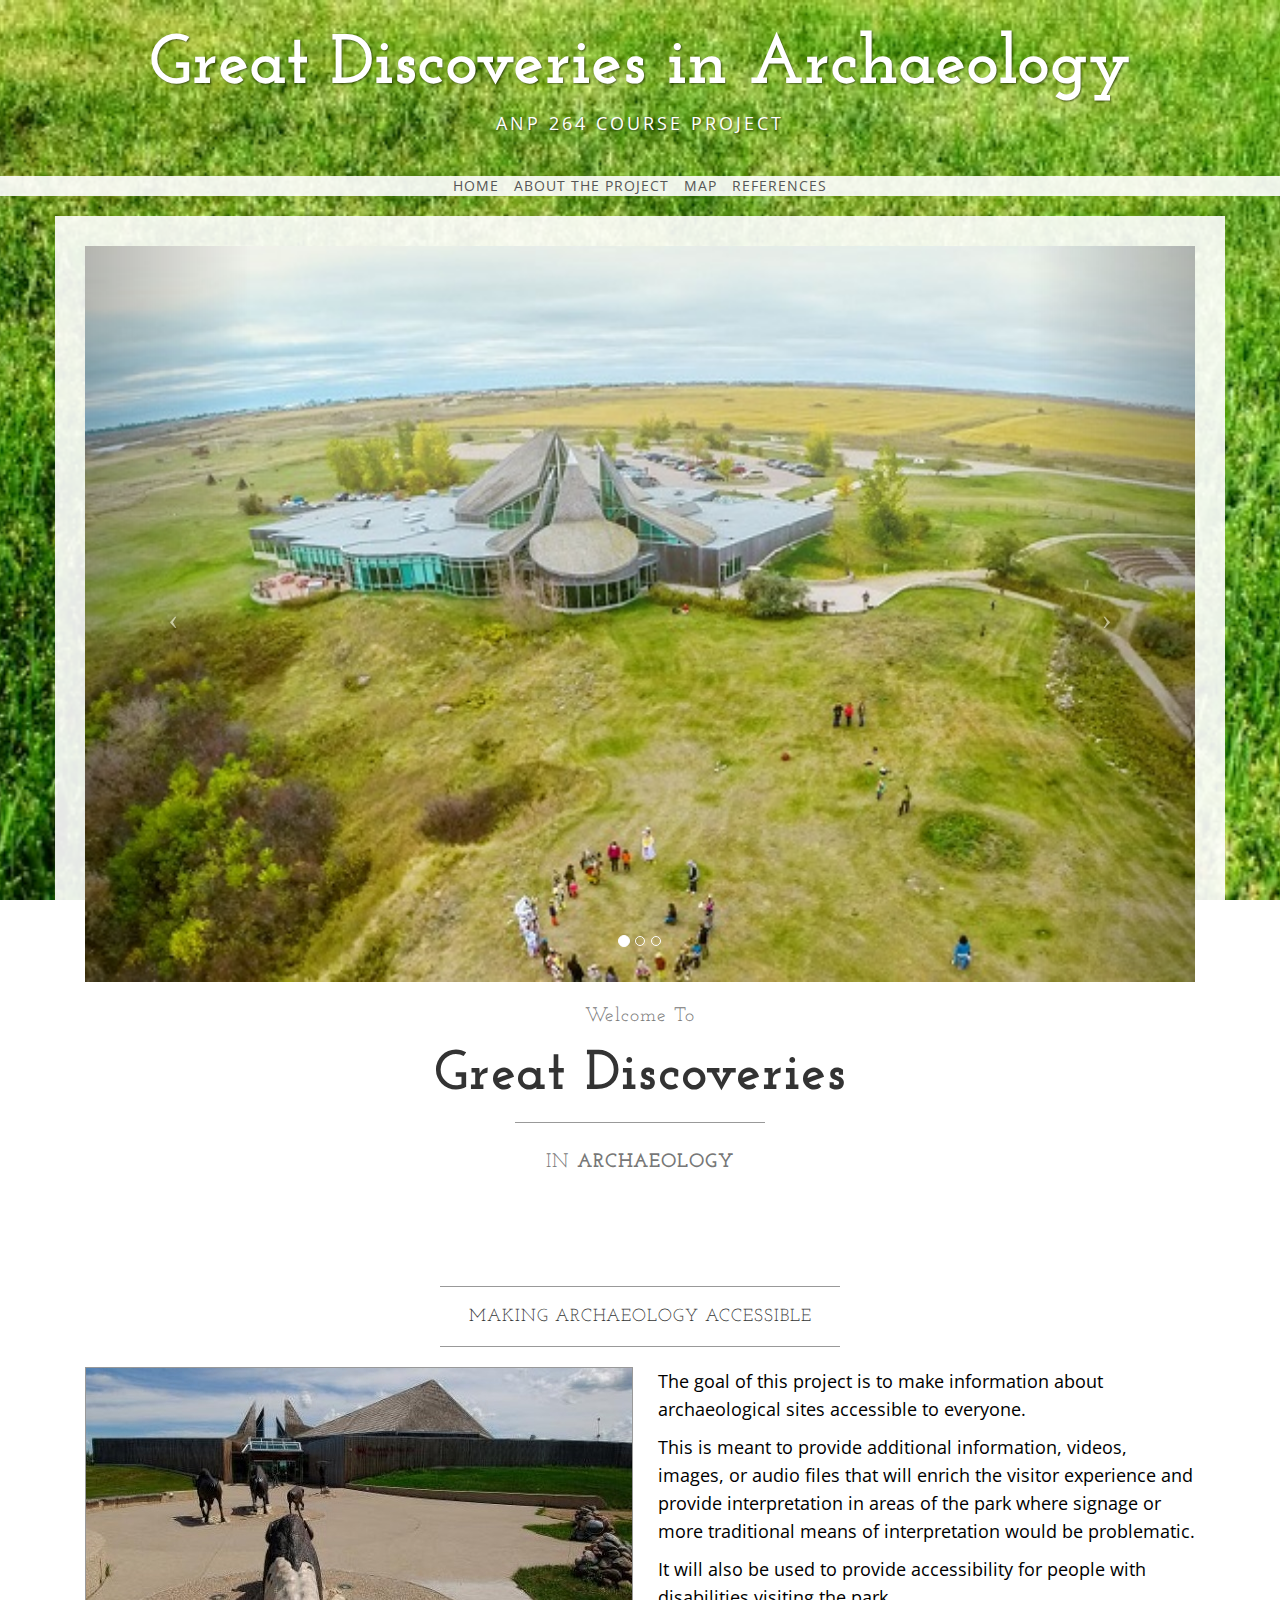
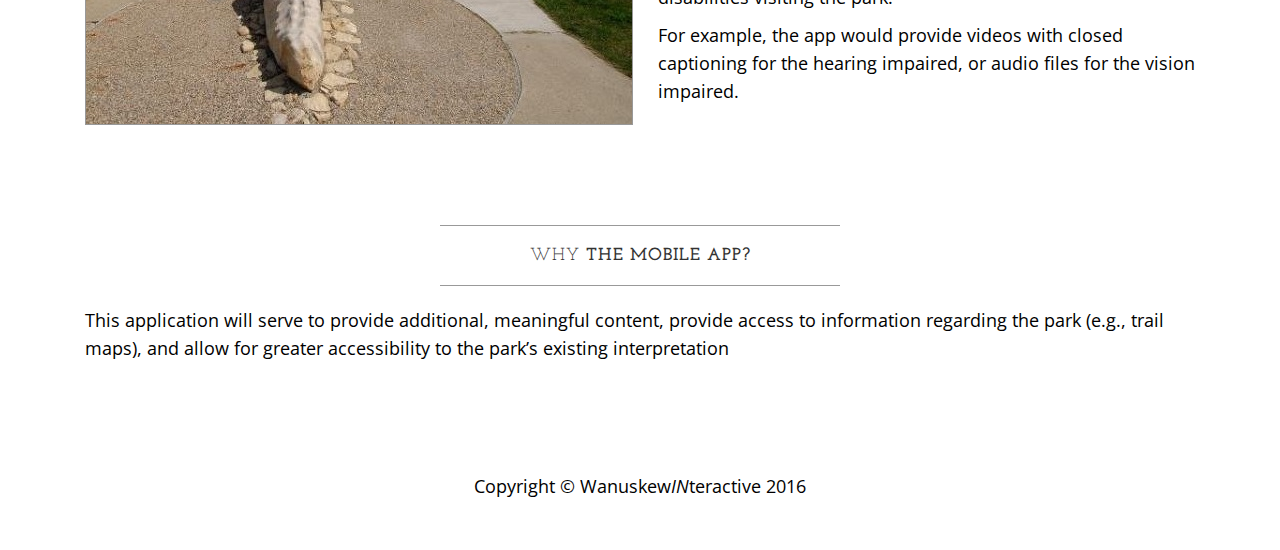
<file: index.html>
<!DOCTYPE html>
<html lang="en">

<head>

    <meta charset="utf-8">
    <meta http-equiv="X-UA-Compatible" content="IE=edge">
    <meta name="viewport" content="width=device-width, initial-scale=1">
    <meta name="description" content="">
    <meta name="author" content="">

    <title>Great Discoveries in Archaeology</title>

    <!-- Bootstrap Core CSS -->
    <link href="css/bootstrap.min.css" rel="stylesheet">

    <!-- Custom CSS -->
    <link href="css/business-casual.css" rel="stylesheet">

    <!-- Fonts -->
    <link href="https://fonts.googleapis.com/css?family=Open+Sans:300italic,400italic,600italic,700italic,800italic,400,300,600,700,800" rel="stylesheet" type="text/css">
    <link href="https://fonts.googleapis.com/css?family=Josefin+Slab:100,300,400,600,700,100italic,300italic,400italic,600italic,700italic" rel="stylesheet" type="text/css">

    <!-- HTML5 Shim and Respond.js IE8 support of HTML5 elements and media queries -->
    <!-- WARNING: Respond.js doesn't work if you view the page via file:// -->
    <!--[if lt IE 9]>
        <script src="https://wanuskewin.com/isl/themes/wanuskewin/img/wanuskewin-aerial.jpg"></script>
        <script src="https://oss.maxcdn.com/libs/respond.js/1.4.2/respond.min.js"></script>
    <![endif]-->

</head>

<body>

    <div class="brand">Great Discoveries in Archaeology</div>
    <div class="address-bar">ANP 264 Course Project</div>

    <!-- Navigation -->
    <nav class="navbar navbar-default" role="navigation">
        <div class="container">
            <!-- Brand and toggle get grouped for better mobile display -->
            <div class="navbar-header">
                <button type="button" class="navbar-toggle" data-toggle="collapse" data-target="#bs-example-navbar-collapse-1">
                    <span class="sr-only">Toggle navigation</span>
                    <span class="icon-bar"></span>
                    <span class="icon-bar"></span>
                    <span class="icon-bar"></span>
                </button>
                <!-- navbar-brand is hidden on larger screens, but visible when the menu is collapsed -->
                <a class="navbar-brand" href="index.html">Great Discoveries</a>
            </div>
            <!-- Collect the nav links, forms, and other content for toggling -->
            <div class="collapse navbar-collapse" id="bs-example-navbar-collapse-1">
                <ul class="menubar">
                    <li>
                        <a href="index.html">Home</a>
                    </li>
                    <li>
                        <a href="about.html">About the Project</a>
                    </li>
                    <li>
                        <a href="outcomes.html">Map</a>
                    </li>
                    <li>
                        <a href="functiontech.html">References</a>
                    </li>
                </ul>
     
            </div>
            <!-- /.navbar-collapse -->
        </div>
        <!-- /.container -->
    </nav>

    <div class="container">

        <div class="row">
            <div class="box">
                <div class="col-lg-12 text-center">
                    <div id="carousel-example-generic" class="carousel slide">
                        <!-- Indicators -->
                        <ol class="carousel-indicators hidden-xs">
                            <li data-target="#carousel-example-generic" data-slide-to="0" class="active"></li>
                            <li data-target="#carousel-example-generic" data-slide-to="1"></li>
                            <li data-target="#carousel-example-generic" data-slide-to="2"></li>
                        </ol>

                        <!-- Wrapper for slides -->
                        <div class="carousel-inner">
                            <div class="item active">
                                <img class="img-responsive img-full" src="img/1.jpg"alt="Birds-eye view of the park">
                            </div>
                           <div class="item">
                                <img class="img-responsive img-full" src="img/2.jpg" alt="Entrance to the park">
                            </div>
                            <div class="item">
                                <img class="img-responsive img-full" src="img/3.jpg" alt="winter at the park">
                            </div>
                        </div>

                        <!-- Controls -->
                        <a class="left carousel-control" href="#carousel-example-generic" data-slide="prev">
                            <span class="icon-prev"></span>
                        </a>
                        <a class="right carousel-control" href="#carousel-example-generic" data-slide="next">
                            <span class="icon-next"></span>
                        </a>
                    </div>
                    <h2 class="brand-before">
                        <small>Welcome to</small>
                    </h2>
                    <h1 class="brand-name">Great Discoveries</h1>
                    <hr class="tagline-divider">
                    <h2>
                        <small>in
                            <strong>Archaeology</strong>
                        </small>
                    </h2>
                </div>
            </div>
        </div>

        <div class="row">
            <div class="box">
                <div class="col-lg-12">
                    <hr>
                    <h2 class="intro-text text-center">Making Archaeology Accessible 
                    </h2>
                    <hr>
                    <img class="img-responsive img-border img-left" src="img/4.jpg" alt="entering the park">
                    <hr class="visible-xs">
                    <p>The goal of this project is to make information about archaeological sites accessible to everyone.</p>
                    <p>This is meant to provide additional information, videos, images, or audio files that will enrich the visitor experience and provide interpretation in areas of the park where signage or more traditional means of interpretation would be problematic. </p>
                    <p>It will also be used to provide accessibility for people with disabilities visiting the park.</p>
                    <p>For example, the app would provide videos with closed captioning for the hearing impaired, or audio files for the vision impaired.</p>
                  
                    
                </div>
            </div>
        </div>

        <div class="row">
            <div class="box">
                <div class="col-lg-12">
                    <hr>
                    <h2 class="intro-text text-center"> Why 
                        <strong>the mobile app?</strong>
                    </h2>
                    <hr>
             
                    <p>This application will serve to provide additional, meaningful content, provide access to information regarding the park (e.g., trail maps), and allow for greater accessibility to the park’s existing interpretation</p>
                </div>
            </div>
        </div>

    </div>
    <!-- /.container -->

    <footer>
        <div class="container">
            <div class="row">
                <div class="col-lg-12 text-center">
                    <p>Copyright &copy; Wanuskew<em>IN</em>teractive 2016</p>
                </div>
            </div>
        </div>
    </footer>

    <!-- jQuery -->
    <script src="js/jquery.js"></script>

    <!-- Bootstrap Core JavaScript -->
    <script src="js/bootstrap.min.js"></script>

    <!-- Script to Activate the Carousel -->
    <script>
    $('.carousel').carousel({
        interval: 5000 //changes the speed
    })
    </script>

</body>

</html>
</file>
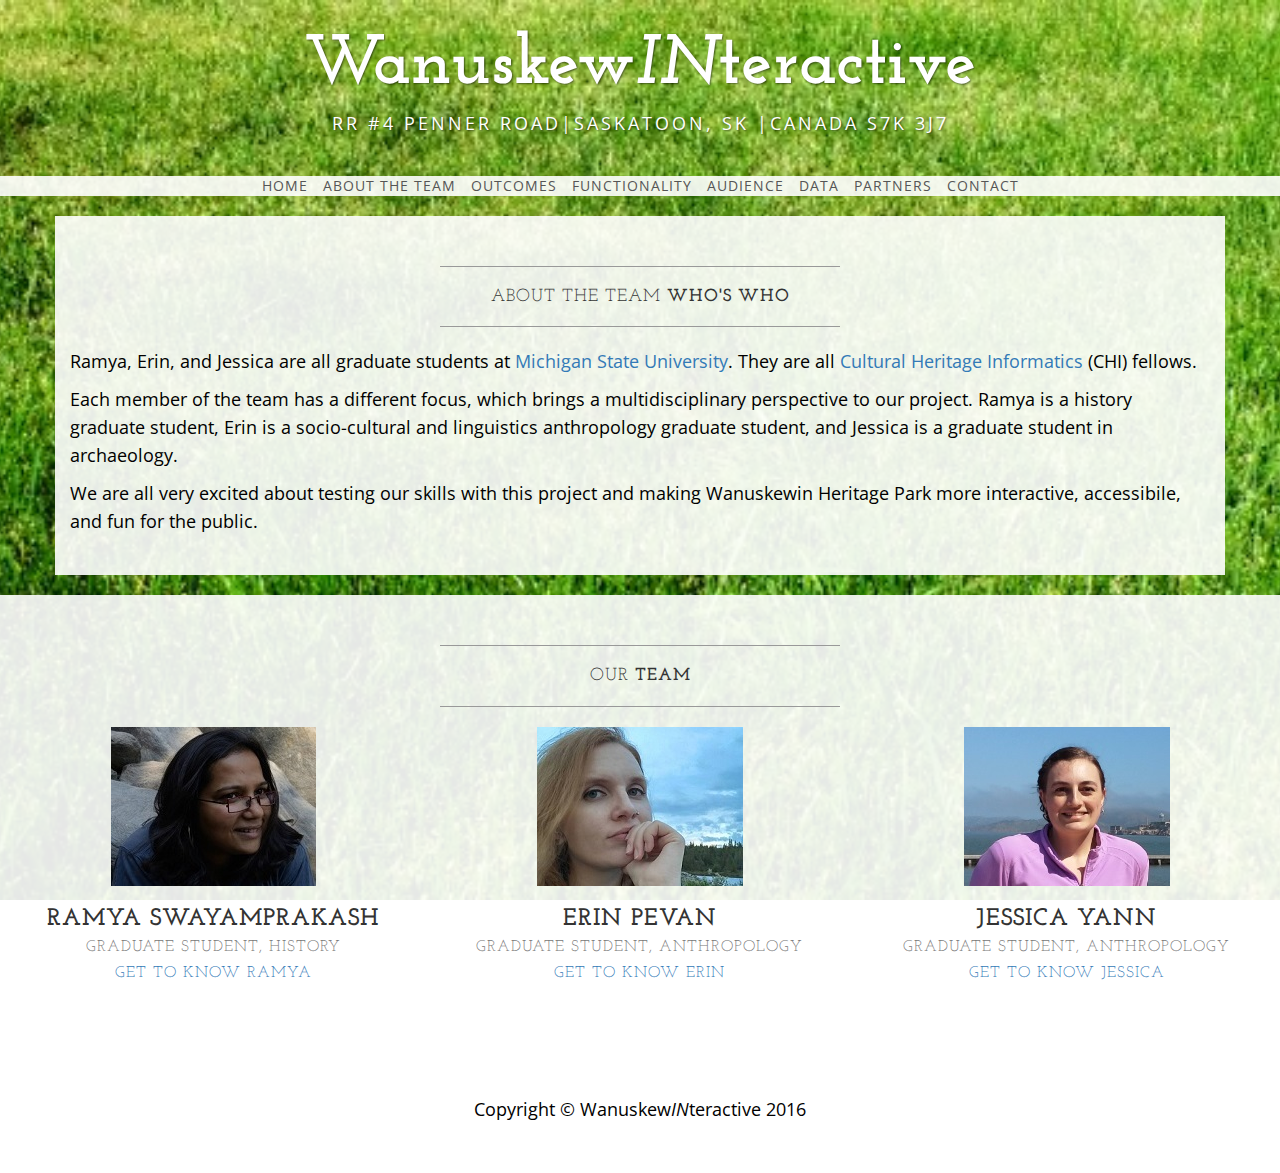
<file: about.html>
<!DOCTYPE html>
<html lang="en">

<head>

    <meta charset="utf-8">
    <meta http-equiv="X-UA-Compatible" content="IE=edge">
    <meta name="viewport" content="width=device-width, initial-scale=1">
    <meta name="description" content="">
    <meta name="author" content="">

    <title>About the Team</title>

    <!-- Bootstrap Core CSS -->
    <link href="css/bootstrap.min.css" rel="stylesheet">

    <!-- Custom CSS -->
    <link href="css/business-casual.css" rel="stylesheet">

    <!-- Fonts -->
    <link href="https://fonts.googleapis.com/css?family=Open+Sans:300italic,400italic,600italic,700italic,800italic,400,300,600,700,800" rel="stylesheet" type="text/css">
    <link href="https://fonts.googleapis.com/css?family=Josefin+Slab:100,300,400,600,700,100italic,300italic,400italic,600italic,700italic" rel="stylesheet" type="text/css">

    <!-- HTML5 Shim and Respond.js IE8 support of HTML5 elements and media queries -->
    <!-- WARNING: Respond.js doesn't work if you view the page via file:// -->
    <!--[if lt IE 9]>
        <script src="https://oss.maxcdn.com/libs/html5shiv/3.7.0/html5shiv.js"></script>
        <script src="https://oss.maxcdn.com/libs/respond.js/1.4.2/respond.min.js"></script>
    <![endif]-->

</head>

<body>

   <div class="brand">Wanuskew<em>IN</em>teractive</div>
    <div class="address-bar">RR #4 Penner Road|Saskatoon, SK |Canada S7K 3J7</div>

    <!-- Navigation -->
    <nav class="navbar navbar-default" role="navigation">
        <div class="container">
            <!-- Brand and toggle get grouped for better mobile display -->
            <div class="navbar-header">
                <button type="button" class="navbar-toggle" data-toggle="collapse" data-target="#bs-example-navbar-collapse-1">
                    <span class="sr-only">Toggle navigation</span>
                    <span class="icon-bar"></span>
                    <span class="icon-bar"></span>
                    <span class="icon-bar"></span>
                </button>
                <!-- navbar-brand is hidden on larger screens, but visible when the menu is collapsed -->
                <a class="navbar-brand" href="index.html">WanuskewINteractive</a>
            </div>
            <!-- Collect the nav links, forms, and other content for toggling -->
            <div class="collapse navbar-collapse" id="bs-example-navbar-collapse-1">
                <ul class="menubar">
                    <li>
                        <a href="index.html">Home</a>
                    </li>
                    <li>
                        <a href="about.html">About the Team</a>
                    </li>
                    <li>
                        <a href="outcomes.html">Outcomes</a>
                    </li>
                    <li>
                        <a href="functiontech.html">Functionality</a>
                    </li>
                     <li>
                        <a href="audience.html">Audience</a>
                    </li>
                     <li>
                        <a href="content.html">Data</a>
                    </li>
                     <li>
                        <a href="partners.html">Partners</a>
                    </li>
                    <li>
                        <a href="contact.html"> Contact </a>
                </ul>
            </div>
            <!-- /.navbar-collapse -->
        </div>
        <!-- /.container -->
    </nav>

    <div class="container">

        <div class="row">
            <div class="box">
                <div class="col-lg-12">
                    <hr>
                    <h2 class="intro-text text-center">About the Team
                        <strong>Who's Who</strong>
                    </h2>
                    <hr>
                </div>
              <!--  <div class="col-md-6">
                    <img class="img-responsive" src="img/jess.jpg" alt="Image of team member">
                </div>
                <div class="col-md-6"> -->
                    <p>Ramya, Erin, and Jessica are all graduate students at <a href="https://msu.edu/">Michigan State University</a>. They are all <a href="http://chi.anthropology.msu.edu/">Cultural Heritage Informatics</a> (CHI) fellows.</p>
                    <p>Each member of the team has a different focus, which brings a multidisciplinary perspective to our project. Ramya is a history graduate student, Erin is a socio-cultural and linguistics anthropology graduate student, and Jessica is a graduate student in archaeology.</p>
                    <p>We are all very excited about testing our skills with this project and making Wanuskewin Heritage Park more interactive, accessibile, and fun for the public.</p>
                </div>
                <div class="clearfix"></div>
            </div>
        </div>

        <div class="row">
            <div class="box">
                <div class="col-lg-12">
                    <hr>
                    <h2 class="intro-text text-center">Our
                        <strong>Team</strong>
                    </h2>
                    <hr>
                </div>
                <div class="col-sm-4 text-center" style="text-align: center">
                   <img class="img-responsive" src="img/Ramya.jpg" alt="Image of Ramya" style="margin: auto" />
                    <h3>Ramya Swayamprakash
                        <br />
                        <small>Graduate Student, History</small><br />
                        <small><a href="http://history.msu.edu/people/graduate-students/ramya-swayamprakash/">Get to know Ramya</a></small>
                    </h3>
                </div>
                <div class="col-sm-4 text-center" style="text-align: center">
                   <img class="img-responsive" src="img/Erin.jpg" alt="Image of Erin" style="margin: auto" />
                    <h3>Erin Pevan
                        <br />
                        <small>Graduate Student, Anthropology</small><br />
                        <small><a href="http://anthropology.msu.edu/author/pevaneri/">Get to know Erin</a></small>
                    </h3>
                </div>
                <div class="col-sm-4 text-center" style="text-align: center">
                    <img class="img-responsive" src="img/jess.jpg" alt="Image of Jessica" style="margin: auto" />
                    <h3>Jessica Yann
                        <br />
                        <small>Graduate Student, Anthropology</small><br />
                        <small><a href="http://anthropology.msu.edu/author/yannjess/">Get to know Jessica</a></small>
                    </h3>
                </div>
                <div class="clearfix"></div>
            </div>
        </div>

    <!-- /.container -->

    <footer>
        <div class="container">
            <div class="row">
                <div class="col-lg-12 text-center">
                    <p>Copyright &copy; Wanuskew<em>IN</em>teractive 2016</p>
                </div>
            </div>
        </div>
    </footer>

    <!-- jQuery -->
    <script src="js/jquery.js"></script>

    <!-- Bootstrap Core JavaScript -->
    <script src="js/bootstrap.min.js"></script>

</body>

</html>
</file>
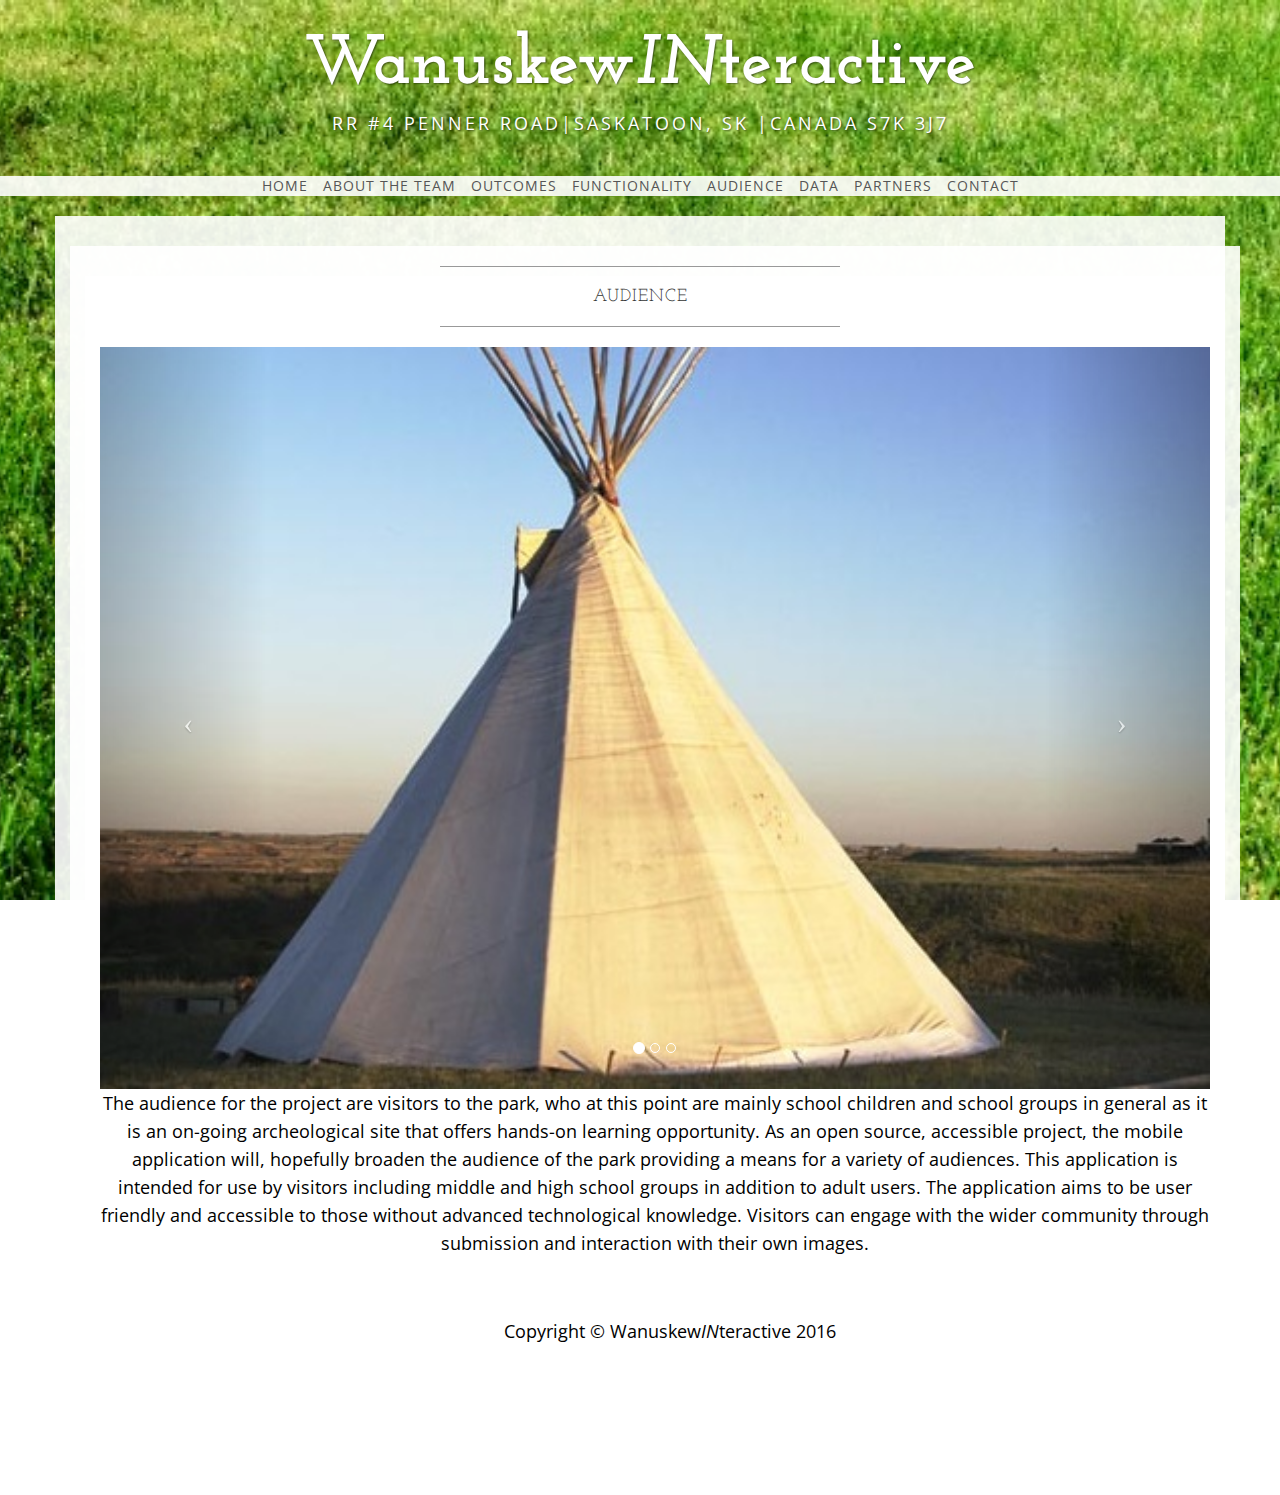
<file: audience.html>
<!DOCTYPE html>
<html lang="en">

<head>

    <meta charset="utf-8">
    <meta http-equiv="X-UA-Compatible" content="IE=edge">
    <meta name="viewport" content="width=device-width, initial-scale=1">
    <meta name="description" content="">
    <meta name="author" content="">

    <title>Audience - WanuskewInteractive</title>

    <!-- Bootstrap Core CSS -->
    <link href="css/bootstrap.min.css" rel="stylesheet">

    <!-- Custom CSS -->
    <link href="css/business-casual.css" rel="stylesheet">

    <!-- Fonts -->
    <link href="https://fonts.googleapis.com/css?family=Open+Sans:300italic,400italic,600italic,700italic,800italic,400,300,600,700,800" rel="stylesheet" type="text/css">
    <link href="https://fonts.googleapis.com/css?family=Josefin+Slab:100,300,400,600,700,100italic,300italic,400italic,600italic,700italic" rel="stylesheet" type="text/css">

    <!-- HTML5 Shim and Respond.js IE8 support of HTML5 elements and media queries -->
    <!-- WARNING: Respond.js doesn't work if you view the page via file:// -->
    <!--[if lt IE 9]>
        <script src="https://oss.maxcdn.com/libs/html5shiv/3.7.0/html5shiv.js"></script>
        <script src="https://oss.maxcdn.com/libs/respond.js/1.4.2/respond.min.js"></script>
    <![endif]-->

</head>

<body>

  <div class="brand">Wanuskew<em>IN</em>teractive</div>
    <div class="address-bar">RR #4 Penner Road|Saskatoon, SK |Canada S7K 3J7</div>

    <!-- Navigation -->
    <nav class="navbar navbar-default" role="navigation">
        <div class="container">
            <!-- Brand and toggle get grouped for better mobile display -->
            <div class="navbar-header">
                <button type="button" class="navbar-toggle" data-toggle="collapse" data-target="#bs-example-navbar-collapse-1">
                    <span class="sr-only">Toggle navigation</span>
                    <span class="icon-bar"></span>
                    <span class="icon-bar"></span>
                    <span class="icon-bar"></span>
                </button>
                <!-- navbar-brand is hidden on larger screens, but visible when the menu is collapsed -->
                <a class="navbar-brand" href="index.html">WanuskewINteractive</a>
            </div>
            <!-- Collect the nav links, forms, and other content for toggling -->
            <div class="collapse navbar-collapse" id="bs-example-navbar-collapse-1">
                <ul class="menubar">
              <li>
                        <a href="index.html">Home</a>
                    </li>
                    <li>
                        <a href="about.html">About the Team</a>
                    </li>
                    <li>
                        <a href="outcomes.html">Outcomes</a>
                    </li>
                    <li>
                        <a href="functiontech.html">Functionality</a>
                    </li>
                     <li>
                        <a href="audience.html">Audience</a>
                    </li>
                     <li>
                        <a href="content.html">Data</a>
                    </li>
                     <li>
                        <a href="partners.html">Partners</a>
                    </li>
                    <li>
                        <a href="contact.html"> Contact </a>
                </li>
                </ul>
            </div>
            <!-- /.navbar-collapse -->
        </div>
        <!-- /.container -->
    </nav>

    <div class="container">
<!--FIRST BLOG / PARTNERS-->
        <div class="row">
            <div class="box">
                <div class="col-lg-12">
                    <hr>
                        <h2 class="intro-text text-center">Audience
                        </h2>
                    <hr>
                </div>
                
    <div class="container">

        <div class="row">
            <div class="box">
                <div class="col-lg-12 text-center">
                    <div id="carousel-example-generic" class="carousel slide">
                        <!-- Indicators -->
                        <ol class="carousel-indicators hidden-xs">
                            <li data-target="#carousel-example-generic" data-slide-to="0" class="active"></li>
                            <li data-target="#carousel-example-generic" data-slide-to="1"></li>
                            <li data-target="#carousel-example-generic" data-slide-to="2"></li>
                        </ol>

                        <!-- Wrapper for slides -->
                        <div class="carousel-inner">
                            <div class="item active">
                                <img class="img-responsive img-full" src="img/5.jpg"alt="Park"> </div>
                           <div class="item">
                                <img class="img-responsive img-full" src="img/7.jpg"alt="children at the park">
                            </div>
                            <div class="item">
                                <img class="img-responsive img-full" src="img/8.jpg"alt="children at the park">
                            </div>
                     
                        </div>

                        <!-- Controls -->
                        <a class="left carousel-control" href="#carousel-example-generic" data-slide="prev">
                            <span class="icon-prev"></span>
                        </a>
                        <a class="right carousel-control" href="#carousel-example-generic" data-slide="next">
                            <span class="icon-next"></span>
                        </a>
                    </div>
                    
                       <p>The audience for the project are visitors to the park, who at this point are mainly school children and school groups in general as it is an on-going archeological site that offers hands-on learning opportunity. As an open source, accessible project, the mobile application will, hopefully broaden the audience of the park providing a means for a variety of audiences. This application is intended for use by visitors including middle and high school groups in addition to adult users. The application aims to be user friendly and accessible to those without advanced technological knowledge. Visitors can engage with the wider community through submission and interaction with their own images.</p>
     
<!--DO NOT NEED THIS CODE
                    <a href="#" class="btn btn-default btn-lg">Read More</a>
                    <hr>
                </div>
                <div class="col-lg-12 text-center">
                    <img class="img-responsive img-border img-full" src="img/slide-2.jpg" alt="">
                    <h2>Post Title
                        <br>
                        <small>October 13, 2013</small>
                    </h2>
                    <p>Lid est laborum dolo rumes fugats untras. Etharums ser quidem rerum facilis dolores nemis omnis fugats vitaes nemo minima rerums unsers sadips amets. Sed ut perspiciatis unde omnis iste natus error sit voluptatem accusantium doloremque laudantium, totam rem aperiam, eaque ipsa quae ab illo inventore veritatis et quasi architecto beatae vitae dicta sunt explicabo.</p>
                    <a href="#" class="btn btn-default btn-lg">Read More</a>
                    <hr>
                </div>
                <div class="col-lg-12 text-center">
                    <img class="img-responsive img-border img-full" src="img/slide-3.jpg" alt="">
                    <h2>Post Title
                        <br>
                        <small>October 13, 2013</small>
                    </h2>
                    <p>Lid est laborum dolo rumes fugats untras. Etharums ser quidem rerum facilis dolores nemis omnis fugats vitaes nemo minima rerums unsers sadips amets. Sed ut perspiciatis unde omnis iste natus error sit voluptatem accusantium doloremque laudantium, totam rem aperiam, eaque ipsa quae ab illo inventore veritatis et quasi architecto beatae vitae dicta sunt explicabo.</p>
                    <a href="#" class="btn btn-default btn-lg">Read More</a>
                    <hr>
                </div>
                <div class="col-lg-12 text-center">
                    <ul class="pager">
                        <li class="previous"><a href="#">&larr; Older</a>
                        </li>
                        <li class="next"><a href="#">Newer &rarr;</a>
                        </li>
                    </ul>
                </div>
            </div>
        </div>
END OF COMMENTING OUT CODE I DO NOT NEED
--> 
    </div>
    <!-- /.container -->

    <footer>
        <div class="container">
            <div class="row">
                <div class="col-lg-12 text-center">
                    <p>Copyright &copy; Wanuskew<em>IN</em>teractive 2016</p>
                </div>
            </div>
        </div>
    </footer>

    <!-- jQuery -->
    <script src="js/jquery.js"></script>

    <!-- Bootstrap Core JavaScript -->
    <script src="js/bootstrap.min.js"></script>

</body>

</html>
</file>
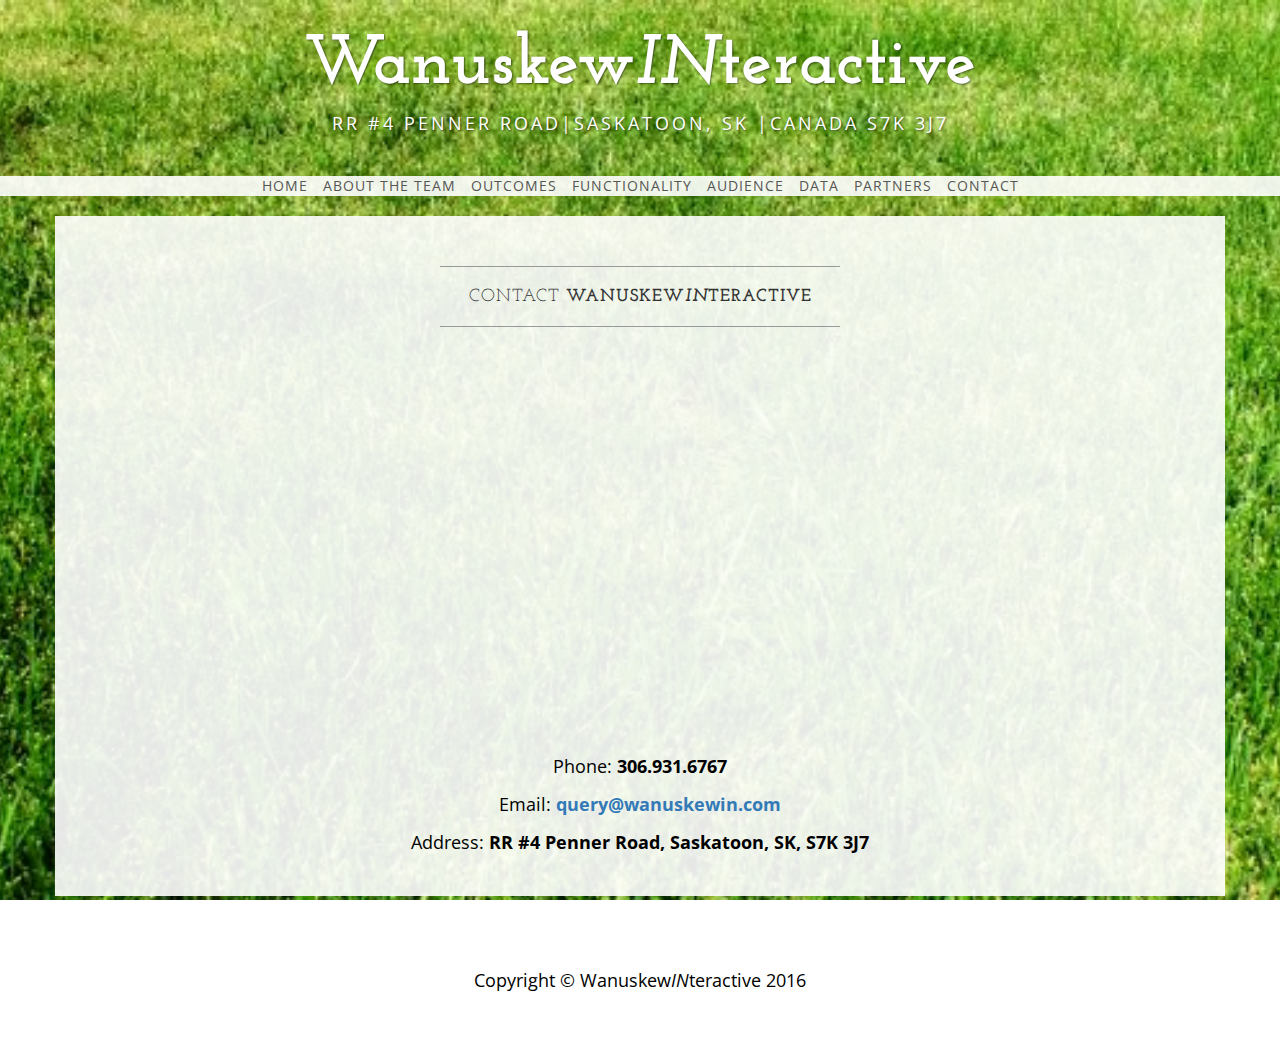
<file: contact.html>
<!DOCTYPE html>
<html lang="en">

<head>

    <meta charset="utf-8">
    <meta http-equiv="X-UA-Compatible" content="IE=edge">
    <meta name="viewport" content="width=device-width, initial-scale=1">
    <meta name="description" content="">
    <meta name="author" content="">

    <title>Contact -  WanuskewInteractive- General Inquiries</title>

    <!-- Bootstrap Core CSS -->
    <link href="css/bootstrap.min.css" rel="stylesheet">

    <!-- Custom CSS -->
    <link href="css/business-casual.css" rel="stylesheet">

    <!-- Fonts -->
    <link href="https://fonts.googleapis.com/css?family=Open+Sans:300italic,400italic,600italic,700italic,800italic,400,300,600,700,800" rel="stylesheet" type="text/css">
    <link href="https://fonts.googleapis.com/css?family=Josefin+Slab:100,300,400,600,700,100italic,300italic,400italic,600italic,700italic" rel="stylesheet" type="text/css">

    <!-- HTML5 Shim and Respond.js IE8 support of HTML5 elements and media queries -->
    <!-- WARNING: Respond.js doesn't work if you view the page via file:// -->
    <!--[if lt IE 9]>
        <script src="https://oss.maxcdn.com/libs/html5shiv/3.7.0/html5shiv.js"></script>
        <script src="https://oss.maxcdn.com/libs/respond.js/1.4.2/respond.min.js"></script>
    <![endif]-->

</head>

<body>

    <div class="brand">Wanuskew<em>IN</em>teractive</div>
    <div class="address-bar">RR #4 Penner Road|Saskatoon, SK |Canada S7K 3J7</div>

    <!-- Navigation -->
    <nav class="navbar navbar-default" role="navigation">
        <div class="container">
            <!-- Brand and toggle get grouped for better mobile display -->
            <div class="navbar-header">
                <button type="button" class="navbar-toggle" data-toggle="collapse" data-target="#bs-example-navbar-collapse-1">
                    <span class="sr-only">Toggle navigation</span>
                    <span class="icon-bar"></span>
                    <span class="icon-bar"></span>
                    <span class="icon-bar"></span>
                </button>
                <!-- navbar-brand is hidden on larger screens, but visible when the menu is collapsed -->
                <a class="navbar-brand" href="index.html">WanuskewINteractive</a>
            </div>
            <!-- Collect the nav links, forms, and other content for toggling -->
            <div class="collapse navbar-collapse" id="bs-example-navbar-collapse-1">
                <ul class="menubar">
               <li>
                        <a href="index.html">Home</a>
                    </li>
                    <li>
                        <a href="about.html">About the Team</a>
                    </li>
                    <li>
                        <a href="outcomes.html">Outcomes</a>
                    </li>
                    <li>
                        <a href="functiontech.html">Functionality</a>
                    </li>
                     <li>
                        <a href="audience.html">Audience</a>
                    </li>
                     <li>
                        <a href="content.html">Data</a>
                    </li>
                     <li>
                        <a href="partners.html">Partners</a>
                    </li>
                    <li>
                        <a href="contact.html"> Contact </a>
                </li>
                </ul>
            </div>
            <!-- /.navbar-collapse -->
        </div>
        <!-- /.container -->
    </nav>

    <div class="container">

        <div class="row">
            <div class="box">
                <div class="col-lg-12">
                    <hr>
                    <h2 class="intro-text text-center">Contact
                        <strong>Wanuskew<em>IN</em>teractive</strong>
                    </h2>
                    <hr>
                </div>
                <div style="text-align: center">
                    <!-- Embedded Google Map using an iframe - to select your location find it on Google maps and paste the link as the iframe src. If you want to use the Google Maps API instead then have at it! -->
                    <iframe src="https://www.google.com/maps/embed?pb=!1m18!1m12!1m3!1d2443.950326785805!2d-106.59687004878474!3d52.22612026561996!2m3!1f0!2f0!3f0!3m2!1i1024!2i768!4f13.1!3m3!1m2!1s0x53045f83c33737d1%3A0x3ac6b2164de2f445!2sWanuskewin+Heritage+Park!5e0!3m2!1sen!2sus!4v1475254201987" width="600" height="400" frameborder="0" style="border:0" allowfullscreen></iframe>
                <div style="text-align: center">
                    <p>Phone:
                        <strong> 306.931.6767</strong>
                    </p>
                    <p>Email:
                        <strong><a href="mailto:query@wanuskewin.com.com">query@wanuskewin.com</a></strong>
                    </p>
                    <p>Address:
                        <strong>RR #4 Penner Road, Saskatoon, SK, S7K 3J7</strong>
                    </p>
                </div>
                <div class="clearfix"></div>
            </div>
        </div>
<!--REMOVE CONTACT FORM FROM TEMPLATE
       <div class="row">
            <div class="box">
                <div class="col-lg-12">
                    <hr>
                    <h2 class="intro-text text-center">Contact
                        <strong>form</strong>
                    </h2>
                    <hr>
                    <p>Lorem ipsum dolor sit amet, consectetur adipisicing elit. Fugiat, vitae, distinctio, possimus repudiandae cupiditate ipsum excepturi dicta neque eaque voluptates tempora veniam esse earum sapiente optio deleniti consequuntur eos voluptatem.</p>
                    <form role="form">
                        <div class="row">
                            <div class="form-group col-lg-4">
                                <label>Name</label>
                                <input type="text" class="form-control">
                            </div>
                            <div class="form-group col-lg-4">
                                <label>Email Address</label>
                                <input type="email" class="form-control">
                            </div>
                            <div class="form-group col-lg-4">
                                <label>Phone Number</label>
                                <input type="tel" class="form-control">
                            </div>
                            <div class="clearfix"></div>
                            <div class="form-group col-lg-12">
                                <label>Message</label>
                                <textarea class="form-control" rows="6"></textarea>
                            </div>
                            <div class="form-group col-lg-12">
                                <input type="hidden" name="save" value="contact">
                                <button type="submit" class="btn btn-default">Submit</button>
                            </div>
                        </div>
                    </form>
                </div>
            </div>
        </div>

    </div>
    // END COMMENT FOR REMOVE CONTACT FORM <!-- /.container -->
    <footer>
        <div class="container">
            <div class="row">
                <div class="col-lg-12 text-center">
                    <p>Copyright &copy; Wanuskew<em>IN</em>teractive 2016</p>
                </div>
            </div>
        </div>
    </footer>

    <!-- jQuery -->
    <script src="js/jquery.js"></script>

    <!-- Bootstrap Core JavaScript -->
    <script src="js/bootstrap.min.js"></script>

</body>

</html>
</file>
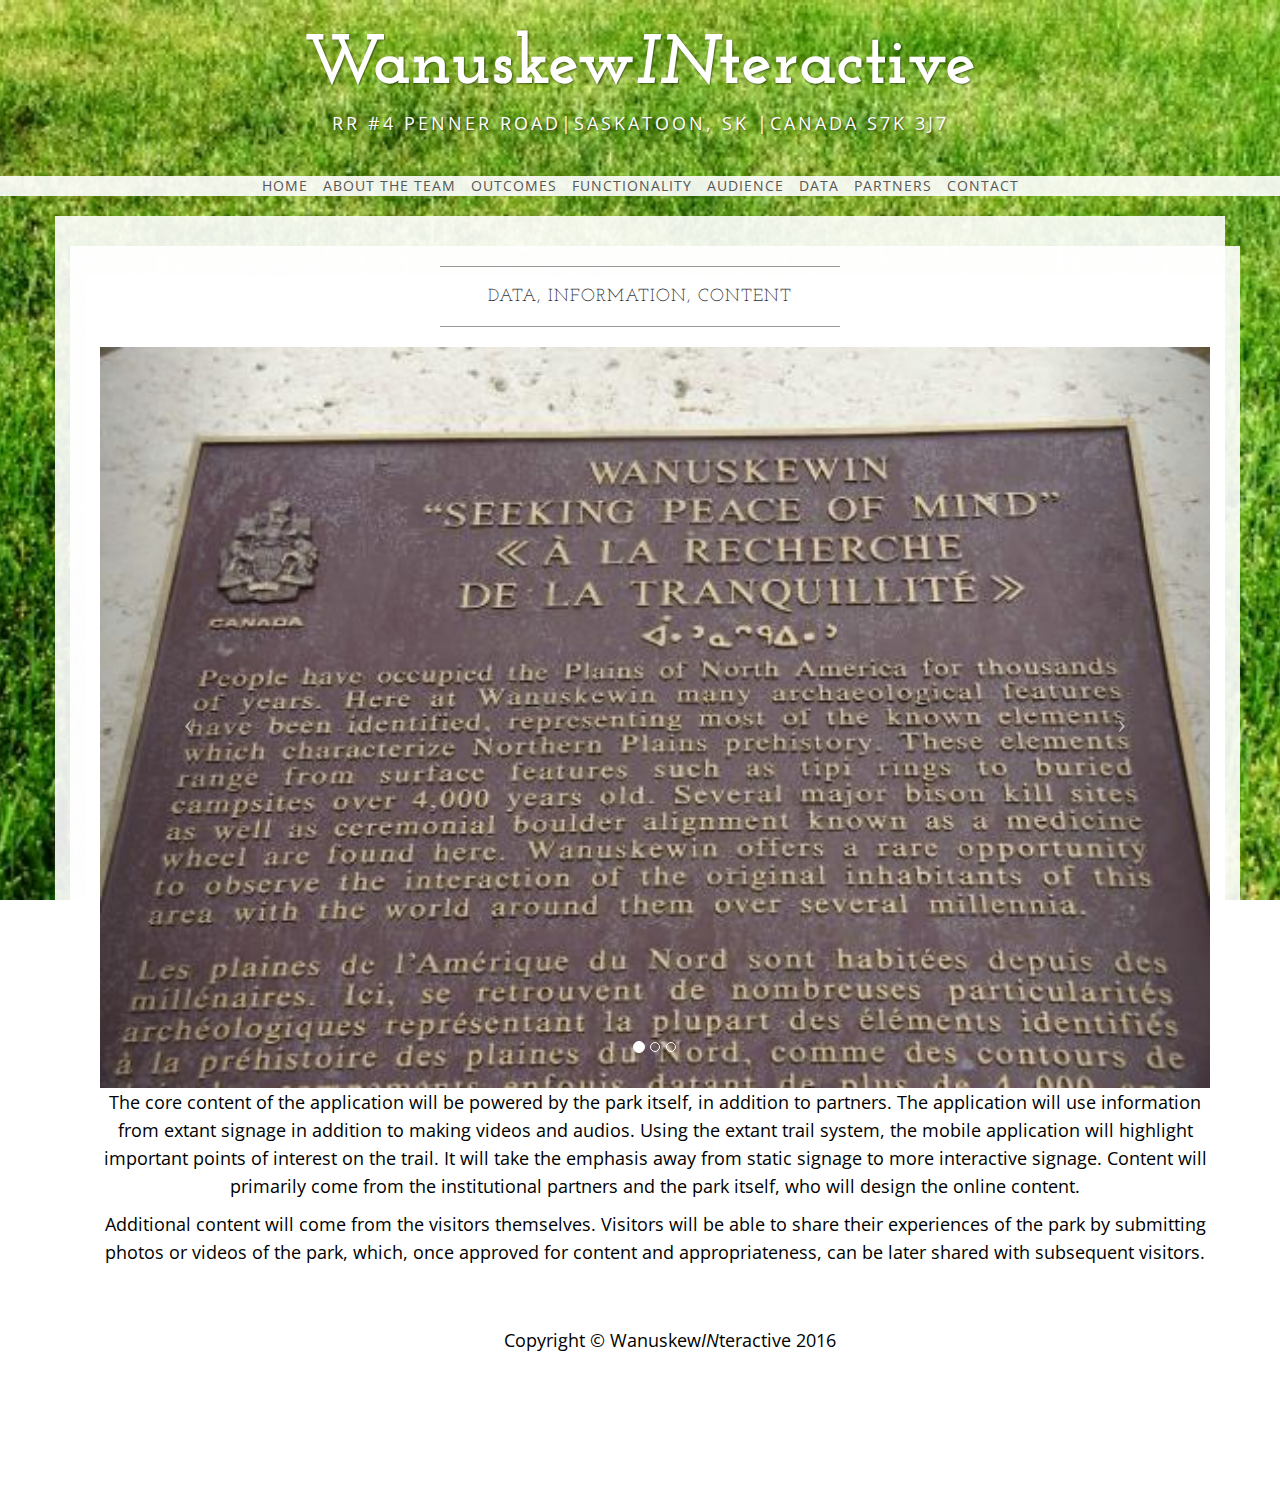
<file: content.html>
<!DOCTYPE html>
<html lang="en">

<head>

    <meta charset="utf-8">
    <meta http-equiv="X-UA-Compatible" content="IE=edge">
    <meta name="viewport" content="width=device-width, initial-scale=1">
    <meta name="description" content="">
    <meta name="author" content="">

    <title>Data, Information, and Content - WanuskewInteractive</title>

    <!-- Bootstrap Core CSS -->
    <link href="css/bootstrap.min.css" rel="stylesheet">

    <!-- Custom CSS -->
    <link href="css/business-casual.css" rel="stylesheet">

    <!-- Fonts -->
    <link href="https://fonts.googleapis.com/css?family=Open+Sans:300italic,400italic,600italic,700italic,800italic,400,300,600,700,800" rel="stylesheet" type="text/css">
    <link href="https://fonts.googleapis.com/css?family=Josefin+Slab:100,300,400,600,700,100italic,300italic,400italic,600italic,700italic" rel="stylesheet" type="text/css">

    <!-- HTML5 Shim and Respond.js IE8 support of HTML5 elements and media queries -->
    <!-- WARNING: Respond.js doesn't work if you view the page via file:// -->
    <!--[if lt IE 9]>
        <script src="https://oss.maxcdn.com/libs/html5shiv/3.7.0/html5shiv.js"></script>
        <script src="https://oss.maxcdn.com/libs/respond.js/1.4.2/respond.min.js"></script>
    <![endif]-->

</head>

<body>

<div class="brand">Wanuskew<em>IN</em>teractive</div>
    <div class="address-bar">RR #4 Penner Road|Saskatoon, SK |Canada S7K 3J7</div>

    <!-- Navigation -->
    <nav class="navbar navbar-default" role="navigation">
        <div class="container">
            <!-- Brand and toggle get grouped for better mobile display -->
            <div class="navbar-header">
                <button type="button" class="navbar-toggle" data-toggle="collapse" data-target="#bs-example-navbar-collapse-1">
                    <span class="sr-only">Toggle navigation</span>
                    <span class="icon-bar"></span>
                    <span class="icon-bar"></span>
                    <span class="icon-bar"></span>
                </button>
                <!-- navbar-brand is hidden on larger screens, but visible when the menu is collapsed -->
                <a class="navbar-brand" href="index.html">WanuskewINteractive</a>
            </div>
            <!-- Collect the nav links, forms, and other content for toggling -->
            <div class="collapse navbar-collapse" id="bs-example-navbar-collapse-1">
                <ul class="menubar">
                 <li>
                        <a href="index.html">Home</a>
                    </li>
                    <li>
                        <a href="about.html">About the Team</a>
                    </li>
                    <li>
                        <a href="outcomes.html">Outcomes</a>
                    </li>
                    <li>
                        <a href="functiontech.html">Functionality</a>
                    </li>
                     <li>
                        <a href="audience.html">Audience</a>
                    </li>
                     <li>
                        <a href="content.html">Data</a>
                    </li>
                     <li>
                        <a href="partners.html">Partners</a>
                    </li>
                    <li>
                        <a href="contact.html"> Contact </a>
                    </li>
                </ul>
            </div>
            <!-- /.navbar-collapse -->
        </div>
        <!-- /.container -->
    </nav>

    <div class="container">
<!--FIRST BLOG / DELIVERABLES AND OUTCOMES-->
        <div class="row">
            <div class="box">
                <div class="col-lg-12">
                    <hr>
                        <h2 class="intro-text text-center">Data, Information, Content 
                        </h2>
                    <hr>
                </div>
                
    <div class="container">

        <div class="row">
            <div class="box">
                <div class="col-lg-12 text-center">
                    <div id="carousel-example-generic" class="carousel slide">
                        <!-- Indicators -->
                        <ol class="carousel-indicators hidden-xs">
                            <li data-target="#carousel-example-generic" data-slide-to="0" class="active"></li>
                            <li data-target="#carousel-example-generic" data-slide-to="1"></li>
                            <li data-target="#carousel-example-generic" data-slide-to="2"></li>
                        </ol>

                        <!-- Wrapper for slides -->
                        <div class="carousel-inner">
                            <div class="item active">
                                <img class="img-responsive img-full" src="img/data1.jpg"alt="trails"> </div>
                           <div class="item">
                                <img class="img-responsive img-full" src="img/data2.jpg"alt="trails">
                            </div>
                            <div class="item">
                                <img class="img-responsive img-full" src="img/data3.jpg"alt="trails">
                            </div>
                        </div>

                        <!-- Controls -->
                        <a class="left carousel-control" href="#carousel-example-generic" data-slide="prev">
                            <span class="icon-prev"></span>
                        </a>
                        <a class="right carousel-control" href="#carousel-example-generic" data-slide="next">
                            <span class="icon-next"></span>
                        </a>
                    </div>
                  
                    <p>The core content of the application will be powered by the park itself, in addition to partners. The application will use information from extant signage in addition to making videos and audios. Using the extant trail system, the mobile application will highlight important points of interest on the trail. It will take the emphasis away from static signage to more interactive signage.  Content will primarily come from the institutional partners and the park itself, who will design the online content. </p>
<p>
Additional content will come from the visitors themselves.  Visitors will be able to share their experiences of the park by submitting photos or videos of the park, which, once approved for content and appropriateness, can be later shared with subsequent visitors.</p>
     
<!--DO NOT NEED THIS CODE
                    <a href="#" class="btn btn-default btn-lg">Read More</a>
                    <hr>
                </div>
                <div class="col-lg-12 text-center">
                    <img class="img-responsive img-border img-full" src="img/slide-2.jpg" alt="">
                    <h2>Post Title
                        <br>
                        <small>October 13, 2013</small>
                    </h2>
                    <p>Lid est laborum dolo rumes fugats untras. Etharums ser quidem rerum facilis dolores nemis omnis fugats vitaes nemo minima rerums unsers sadips amets. Sed ut perspiciatis unde omnis iste natus error sit voluptatem accusantium doloremque laudantium, totam rem aperiam, eaque ipsa quae ab illo inventore veritatis et quasi architecto beatae vitae dicta sunt explicabo.</p>
                    <a href="#" class="btn btn-default btn-lg">Read More</a>
                    <hr>
                </div>
                <div class="col-lg-12 text-center">
                    <img class="img-responsive img-border img-full" src="img/slide-3.jpg" alt="">
                    <h2>Post Title
                        <br>
                        <small>October 13, 2013</small>
                    </h2>
                    <p>Lid est laborum dolo rumes fugats untras. Etharums ser quidem rerum facilis dolores nemis omnis fugats vitaes nemo minima rerums unsers sadips amets. Sed ut perspiciatis unde omnis iste natus error sit voluptatem accusantium doloremque laudantium, totam rem aperiam, eaque ipsa quae ab illo inventore veritatis et quasi architecto beatae vitae dicta sunt explicabo.</p>
                    <a href="#" class="btn btn-default btn-lg">Read More</a>
                    <hr>
                </div>
                <div class="col-lg-12 text-center">
                    <ul class="pager">
                        <li class="previous"><a href="#">&larr; Older</a>
                        </li>
                        <li class="next"><a href="#">Newer &rarr;</a>
                        </li>
                    </ul>
                </div>
            </div>
        </div>
END OF COMMENTING OUT CODE I DO NOT NEED
--> 
    </div>
    <!-- /.container -->

    <footer>
        <div class="container">
            <div class="row">
                <div class="col-lg-12 text-center">
                    <p>Copyright &copy; Wanuskew<em>IN</em>teractive 2016</p>
                </div>
            </div>
        </div>
    </footer>

    <!-- jQuery -->
    <script src="js/jquery.js"></script>

    <!-- Bootstrap Core JavaScript -->
    <script src="js/bootstrap.min.js"></script>

</body>

</html>
</file>
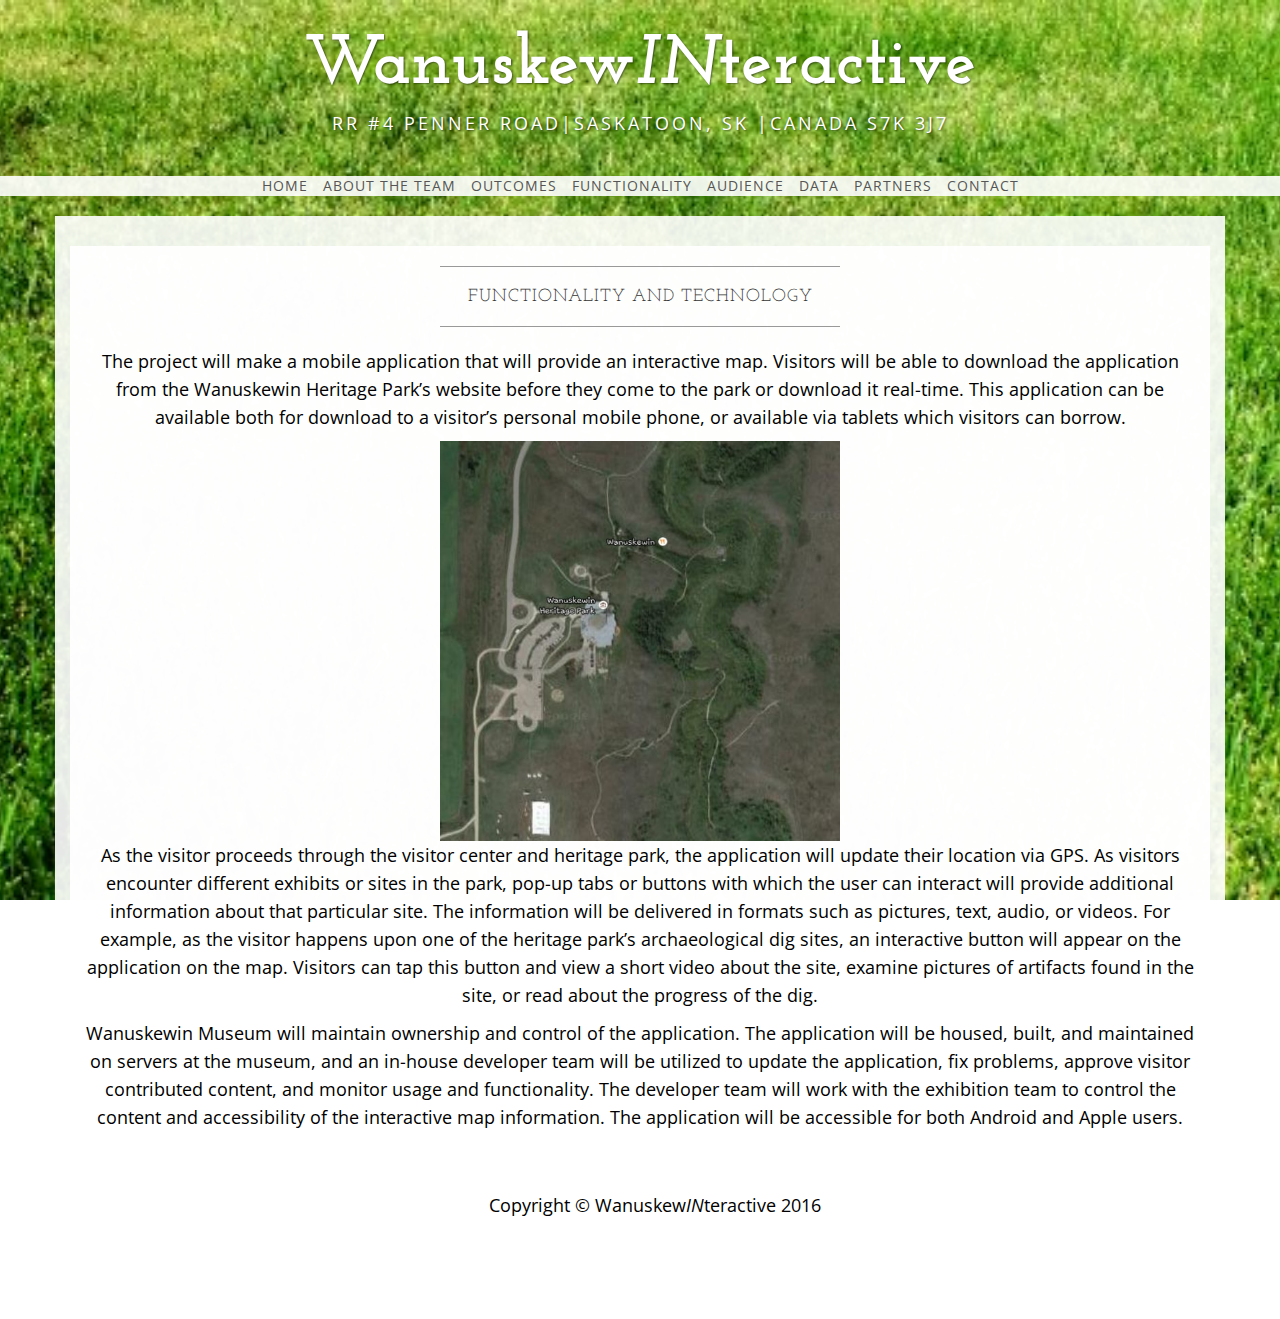
<file: functiontech.html>
<!DOCTYPE html>
<html lang="en">

<head>

    <meta charset="utf-8">
    <meta http-equiv="X-UA-Compatible" content="IE=edge">
    <meta name="viewport" content="width=device-width, initial-scale=1">
    <meta name="description" content="">
    <meta name="author" content="">

    <title>Functionality and Technology - WanuskewInteractive</title>

    <!-- Bootstrap Core CSS -->
    <link href="css/bootstrap.min.css" rel="stylesheet">

    <!-- Custom CSS -->
    <link href="css/business-casual.css" rel="stylesheet">

    <!-- Fonts -->
    <link href="https://fonts.googleapis.com/css?family=Open+Sans:300italic,400italic,600italic,700italic,800italic,400,300,600,700,800" rel="stylesheet" type="text/css">
    <link href="https://fonts.googleapis.com/css?family=Josefin+Slab:100,300,400,600,700,100italic,300italic,400italic,600italic,700italic" rel="stylesheet" type="text/css">

    <!-- HTML5 Shim and Respond.js IE8 support of HTML5 elements and media queries -->
    <!-- WARNING: Respond.js doesn't work if you view the page via file:// -->
    <!--[if lt IE 9]>
        <script src="https://oss.maxcdn.com/libs/html5shiv/3.7.0/html5shiv.js"></script>
        <script src="https://oss.maxcdn.com/libs/respond.js/1.4.2/respond.min.js"></script>
    <![endif]-->

</head>

<body>

<div class="brand">Wanuskew<em>IN</em>teractive</div>
    <div class="address-bar">RR #4 Penner Road|Saskatoon, SK |Canada S7K 3J7</div>

    <!-- Navigation -->
    <nav class="navbar navbar-default" role="navigation">
        <div class="container">
            <!-- Brand and toggle get grouped for better mobile display -->
            <div class="navbar-header">
                <button type="button" class="navbar-toggle" data-toggle="collapse" data-target="#bs-example-navbar-collapse-1">
                    <span class="sr-only">Toggle navigation</span>
                    <span class="icon-bar"></span>
                    <span class="icon-bar"></span>
                    <span class="icon-bar"></span>
                </button>
                <!-- navbar-brand is hidden on larger screens, but visible when the menu is collapsed -->
                <a class="navbar-brand" href="index.html">WanuskewINteractive</a>
            </div>
            <!-- Collect the nav links, forms, and other content for toggling -->
            <div class="collapse navbar-collapse" id="bs-example-navbar-collapse-1">
                <ul class="menubar">
                  <li>
                        <a href="index.html">Home</a>
                    </li>
                    <li>
                        <a href="about.html">About the Team</a>
                    </li>
                    <li>
                        <a href="outcomes.html">Outcomes</a>
                    </li>
                    <li>
                        <a href="functiontech.html">Functionality</a>
                    </li>
                     <li>
                        <a href="audience.html">Audience</a>
                    </li>
                     <li>
                        <a href="content.html">Data</a>
                    </li>
                     <li>
                        <a href="partners.html">Partners</a>
                    </li>
                    <li>
                        <a href="contact.html"> Contact </a>
                    </li>
                </ul>
            </div>
            <!-- /.navbar-collapse -->
        </div>
        <!-- /.container -->
    </nav>

    <div class="container">
<!--FIRST BLOG / DELIVERABLES AND OUTCOMES-->
        <div class="row">
            <div class="box">
                <div class="col-lg-12">
                    <hr>
                        <h2 class="intro-text text-center">Functionality and Technology
                        </h2>
                    <hr>
                </div>
                <div class="col-lg-12 text-center">
                                      
                    <p>The project will make a mobile application that will provide an interactive map. Visitors will be able to download the application from the Wanuskewin Heritage Park’s website before they come to the park or download it real-time. This application can be available both for download to a visitor’s personal mobile phone, or available via tablets which visitors can borrow.
                    </p>
                    <img src="img/Wanu-map.jpg" alt="Example map of park" height="400" width="400" />
                    <p>
As the visitor proceeds through the visitor center and heritage park, the application will update their location via GPS. As visitors encounter different exhibits or sites in the park, pop-up tabs or buttons with which the user can interact will provide additional information about that particular site. The information will be delivered in formats such as pictures, text, audio, or videos. For example, as the visitor happens upon one of the heritage park’s archaeological dig sites, an interactive button will appear on the application on the map. Visitors can tap this button and view a short video about the site, examine pictures of artifacts found in the site, or read about the progress of the dig. 
                    </p>
                    <p>
Wanuskewin Museum will maintain ownership and control of the application. The application will be housed, built, and maintained on servers at the museum, and an in-house developer team will be utilized to update the application, fix problems, approve visitor contributed content, and monitor usage and functionality. The developer team will work with the exhibition team to control the content and accessibility of the interactive map information. The application will be accessible for both Android and Apple users.
                    </p>
     
<!--DO NOT NEED THIS CODE
                    <a href="#" class="btn btn-default btn-lg">Read More</a>
                    <hr>
                </div>
                <div class="col-lg-12 text-center">
                    <img class="img-responsive img-border img-full" src="img/slide-2.jpg" alt="">
                    <h2>Post Title
                        <br>
                        <small>October 13, 2013</small>
                    </h2>
                    <p>Lid est laborum dolo rumes fugats untras. Etharums ser quidem rerum facilis dolores nemis omnis fugats vitaes nemo minima rerums unsers sadips amets. Sed ut perspiciatis unde omnis iste natus error sit voluptatem accusantium doloremque laudantium, totam rem aperiam, eaque ipsa quae ab illo inventore veritatis et quasi architecto beatae vitae dicta sunt explicabo.</p>
                    <a href="#" class="btn btn-default btn-lg">Read More</a>
                    <hr>
                </div>
                <div class="col-lg-12 text-center">
                    <img class="img-responsive img-border img-full" src="img/slide-3.jpg" alt="">
                    <h2>Post Title
                        <br>
                        <small>October 13, 2013</small>
                    </h2>
                    <p>Lid est laborum dolo rumes fugats untras. Etharums ser quidem rerum facilis dolores nemis omnis fugats vitaes nemo minima rerums unsers sadips amets. Sed ut perspiciatis unde omnis iste natus error sit voluptatem accusantium doloremque laudantium, totam rem aperiam, eaque ipsa quae ab illo inventore veritatis et quasi architecto beatae vitae dicta sunt explicabo.</p>
                    <a href="#" class="btn btn-default btn-lg">Read More</a>
                    <hr>
                </div>
                <div class="col-lg-12 text-center">
                    <ul class="pager">
                        <li class="previous"><a href="#">&larr; Older</a>
                        </li>
                        <li class="next"><a href="#">Newer &rarr;</a>
                        </li>
                    </ul>
                </div>
            </div>
        </div>
END OF COMMENTING OUT CODE I DO NOT NEED
--> 
    </div>
    <!-- /.container -->

    <footer>
        <div class="container">
            <div class="row">
                <div class="col-lg-12 text-center">
                    <p>Copyright &copy; Wanuskew<em>IN</em>teractive 2016</p>
                </div>
            </div>
        </div>
    </footer>

    <!-- jQuery -->
    <script src="js/jquery.js"></script>

    <!-- Bootstrap Core JavaScript -->
    <script src="js/bootstrap.min.js"></script>

</body>

</html>
</file>
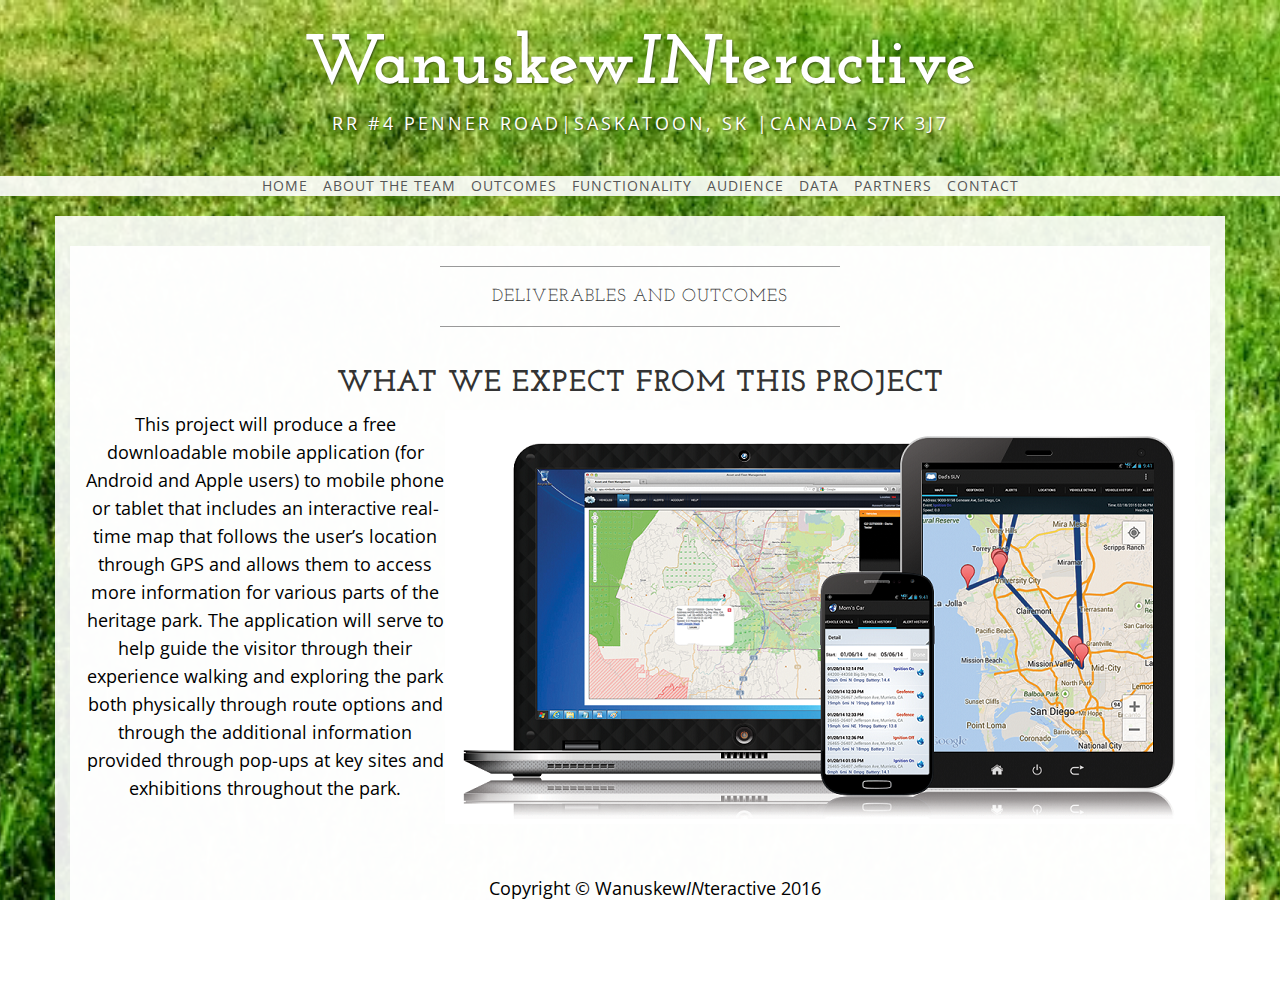
<file: outcomes.html>
<!DOCTYPE html>
<html lang="en">

<head>

    <meta charset="utf-8">
    <meta http-equiv="X-UA-Compatible" content="IE=edge">
    <meta name="viewport" content="width=device-width, initial-scale=1">
    <meta name="description" content="">
    <meta name="author" content="">

    <title>Deliverables and Outcomes - WanuskewInteractive</title>

    <!-- Bootstrap Core CSS -->
    <link href="css/bootstrap.min.css" rel="stylesheet">

    <!-- Custom CSS -->
    <link href="css/business-casual.css" rel="stylesheet">

    <!-- Fonts -->
    <link href="https://fonts.googleapis.com/css?family=Open+Sans:300italic,400italic,600italic,700italic,800italic,400,300,600,700,800" rel="stylesheet" type="text/css">
    <link href="https://fonts.googleapis.com/css?family=Josefin+Slab:100,300,400,600,700,100italic,300italic,400italic,600italic,700italic" rel="stylesheet" type="text/css">

    <!-- HTML5 Shim and Respond.js IE8 support of HTML5 elements and media queries -->
    <!-- WARNING: Respond.js doesn't work if you view the page via file:// -->
    <!--[if lt IE 9]>
        <script src="https://oss.maxcdn.com/libs/html5shiv/3.7.0/html5shiv.js"></script>
        <script src="https://oss.maxcdn.com/libs/respond.js/1.4.2/respond.min.js"></script>
    <![endif]-->

</head>

<body>

<div class="brand">Wanuskew<em>IN</em>teractive</div>
    <div class="address-bar">RR #4 Penner Road|Saskatoon, SK |Canada S7K 3J7</div>

    <!-- Navigation -->
    <nav class="navbar navbar-default" role="navigation">
        <div class="container">
            <!-- Brand and toggle get grouped for better mobile display -->
            <div class="navbar-header">
                <button type="button" class="navbar-toggle" data-toggle="collapse" data-target="#bs-example-navbar-collapse-1">
                    <span class="sr-only">Toggle navigation</span>
                    <span class="icon-bar"></span>
                    <span class="icon-bar"></span>
                    <span class="icon-bar"></span>
                </button>
                <!-- navbar-brand is hidden on larger screens, but visible when the menu is collapsed -->
                <a class="navbar-brand" href="index.html">WanuskewINteractive</a>
            </div>
            <!-- Collect the nav links, forms, and other content for toggling -->
            <div class="collapse navbar-collapse" id="bs-example-navbar-collapse-1">
                <ul class="menubar">
                 <li>
                        <a href="index.html">Home</a>
                    </li>
                    <li>
                        <a href="about.html">About the Team</a>
                    </li>
                    <li>
                        <a href="outcomes.html">Outcomes</a>
                    </li>
                    <li>
                        <a href="functiontech.html">Functionality</a>
                    </li>
                     <li>
                        <a href="audience.html">Audience</a>
                    </li>
                     <li>
                        <a href="content.html">Data</a>
                    </li>
                     <li>
                        <a href="partners.html">Partners</a>
                    </li>
                    <li>
                        <a href="contact.html"> Contact </a>
                    </li>
                </ul>
            </div>
            <!-- /.navbar-collapse -->
        </div>
        <!-- /.container -->
    </nav>

    <div class="container">
<!--FIRST BLOG / DELIVERABLES AND OUTCOMES-->
        <div class="row">
            <div class="box">
                <div class="col-lg-12">
                    <hr>
                        <h2 class="intro-text text-center">Deliverables and Outcomes
                        </h2>
                    <hr>
                </div>
                <div class="col-lg-12 text-center">
                    <h2>What We Expect From This Project
                        <br />
                    </h2>
                    <img src="img/app.jpg" style="float:right" alt="image of mobile apps" />
                    <p>This project will produce a free downloadable mobile application (for Android and Apple users) to mobile phone or tablet that includes an interactive real-time map that follows the user’s location through GPS and allows them to access more information for various parts of the heritage park. The application will serve to help guide the visitor through their experience walking and exploring the park both physically through route options and through the additional information provided through pop-ups at key sites and exhibitions throughout the park.</p>
     
<!--DO NOT NEED THIS CODE
                    <a href="#" class="btn btn-default btn-lg">Read More</a>
                    <hr>
                </div>
                <div class="col-lg-12 text-center">
                    <img class="img-responsive img-border img-full" src="img/slide-2.jpg" alt="">
                    <h2>Post Title
                        <br>
                        <small>October 13, 2013</small>
                    </h2>
                    <p>Lid est laborum dolo rumes fugats untras. Etharums ser quidem rerum facilis dolores nemis omnis fugats vitaes nemo minima rerums unsers sadips amets. Sed ut perspiciatis unde omnis iste natus error sit voluptatem accusantium doloremque laudantium, totam rem aperiam, eaque ipsa quae ab illo inventore veritatis et quasi architecto beatae vitae dicta sunt explicabo.</p>
                    <a href="#" class="btn btn-default btn-lg">Read More</a>
                    <hr>
                </div>
                <div class="col-lg-12 text-center">
                    <img class="img-responsive img-border img-full" src="img/slide-3.jpg" alt="">
                    <h2>Post Title
                        <br>
                        <small>October 13, 2013</small>
                    </h2>
                    <p>Lid est laborum dolo rumes fugats untras. Etharums ser quidem rerum facilis dolores nemis omnis fugats vitaes nemo minima rerums unsers sadips amets. Sed ut perspiciatis unde omnis iste natus error sit voluptatem accusantium doloremque laudantium, totam rem aperiam, eaque ipsa quae ab illo inventore veritatis et quasi architecto beatae vitae dicta sunt explicabo.</p>
                    <a href="#" class="btn btn-default btn-lg">Read More</a>
                    <hr>
                </div>
                <div class="col-lg-12 text-center">
                    <ul class="pager">
                        <li class="previous"><a href="#">&larr; Older</a>
                        </li>
                        <li class="next"><a href="#">Newer &rarr;</a>
                        </li>
                    </ul>
                </div>
            </div>
        </div>
END OF COMMENTING OUT CODE I DO NOT NEED
--> 
    </div>
    <!-- /.container -->

    <footer>
        <div class="container">
            <div class="row">
                <div class="col-lg-12 text-center">
                    <p>Copyright &copy; Wanuskew<em>IN</em>teractive 2016</p>
                </div>
            </div>
        </div>
    </footer>

    <!-- jQuery -->
    <script src="js/jquery.js"></script>

    <!-- Bootstrap Core JavaScript -->
    <script src="js/bootstrap.min.js"></script>

</body>

</html>
</file>
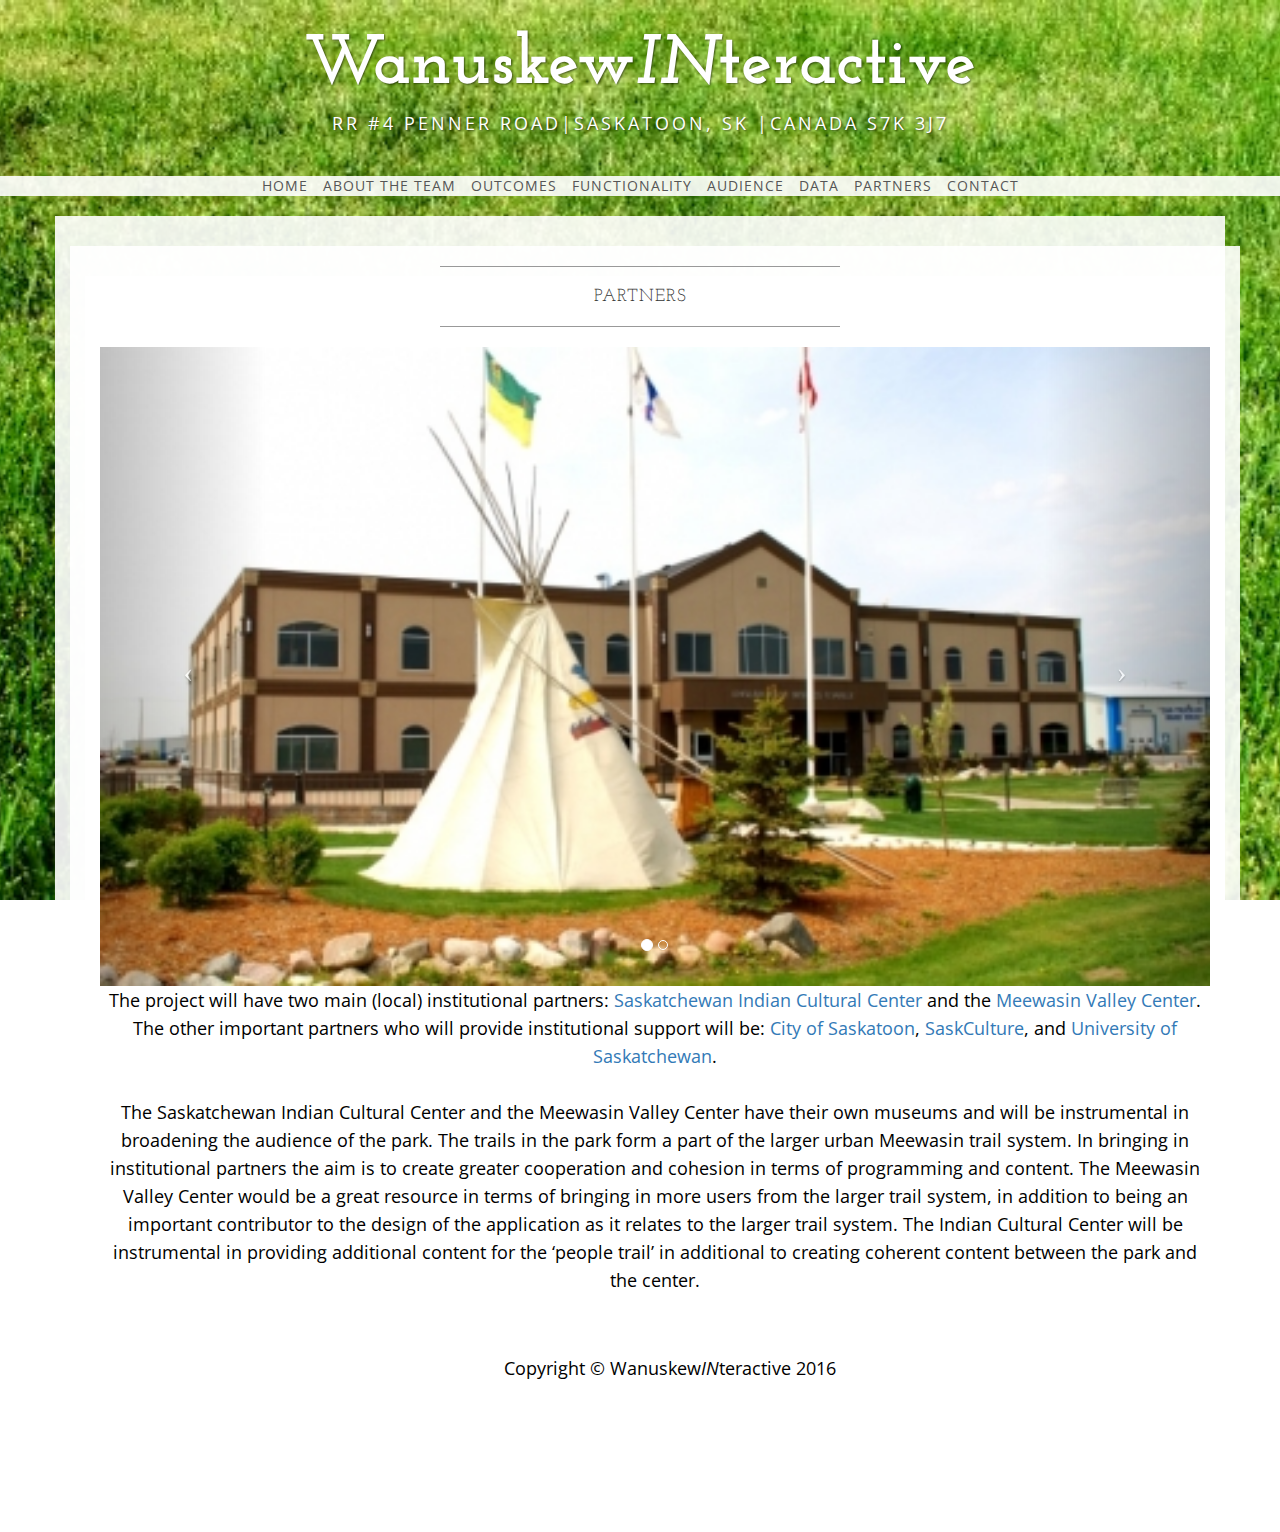
<file: partners.html>
<!DOCTYPE html>
<html lang="en">

<head>

    <meta charset="utf-8">
    <meta http-equiv="X-UA-Compatible" content="IE=edge">
    <meta name="viewport" content="width=device-width, initial-scale=1">
    <meta name="description" content="">
    <meta name="author" content="">

    <title>Partners - WanuskewInteractive</title>

    <!-- Bootstrap Core CSS -->
    <link href="css/bootstrap.min.css" rel="stylesheet">

    <!-- Custom CSS -->
    <link href="css/business-casual.css" rel="stylesheet">

    <!-- Fonts -->
    <link href="https://fonts.googleapis.com/css?family=Open+Sans:300italic,400italic,600italic,700italic,800italic,400,300,600,700,800" rel="stylesheet" type="text/css">
    <link href="https://fonts.googleapis.com/css?family=Josefin+Slab:100,300,400,600,700,100italic,300italic,400italic,600italic,700italic" rel="stylesheet" type="text/css">

    <!-- HTML5 Shim and Respond.js IE8 support of HTML5 elements and media queries -->
    <!-- WARNING: Respond.js doesn't work if you view the page via file:// -->
    <!--[if lt IE 9]>
        <script src="https://oss.maxcdn.com/libs/html5shiv/3.7.0/html5shiv.js"></script>
        <script src="https://oss.maxcdn.com/libs/respond.js/1.4.2/respond.min.js"></script>
    <![endif]-->

</head>

<body>

<div class="brand">Wanuskew<em>IN</em>teractive</div>
    <div class="address-bar">RR #4 Penner Road|Saskatoon, SK |Canada S7K 3J7</div>

    <!-- Navigation -->
    <nav class="navbar navbar-default" role="navigation">
        <div class="container">
            <!-- Brand and toggle get grouped for better mobile display -->
            <div class="navbar-header">
                <button type="button" class="navbar-toggle" data-toggle="collapse" data-target="#bs-example-navbar-collapse-1">
                    <span class="sr-only">Toggle navigation</span>
                    <span class="icon-bar"></span>
                    <span class="icon-bar"></span>
                    <span class="icon-bar"></span>
                </button>
                <!-- navbar-brand is hidden on larger screens, but visible when the menu is collapsed -->
                <a class="navbar-brand" href="index.html">WanuskewINteractive</a>
            </div>
            <!-- Collect the nav links, forms, and other content for toggling -->
            <div class="collapse navbar-collapse" id="bs-example-navbar-collapse-1">
                <ul class="menubar">
              <li>
                        <a href="index.html">Home</a>
                    </li>
                    <li>
                        <a href="about.html">About the Team</a>
                    </li>
                    <li>
                        <a href="outcomes.html">Outcomes</a>
                    </li>
                    <li>
                        <a href="functiontech.html">Functionality</a>
                    </li>
                     <li>
                        <a href="audience.html">Audience</a>
                    </li>
                     <li>
                        <a href="content.html">Data</a>
                    </li>
                     <li>
                        <a href="partners.html">Partners</a>
                    </li>
                    <li>
                        <a href="contact.html"> Contact </a>
                </li>
                </ul>
            </div>
            <!-- /.navbar-collapse -->
        </div>
        <!-- /.container -->
    </nav>

    <div class="container">
<!--FIRST BLOG / PARTNERS-->
        <div class="row">
            <div class="box">
                <div class="col-lg-12">
                    <hr>
                        <h2 class="intro-text text-center">Partners
                        </h2>
                    <hr>
                </div>
                
    <div class="container">

        <div class="row">
            <div class="box">
                <div class="col-lg-12 text-center">
                   <div id="carousel-example-generic" class="carousel slide">
                        <!-- Indicators -->
                        <ol class="carousel-indicators hidden-xs">
                            <li data-target="#carousel-example-generic" data-slide-to="0" class="active"></li>
                            <li data-target="#carousel-example-generic" data-slide-to="1"></li>
                            
                        </ol>

                        <!--Wrapper for slides-->
                        <div class="carousel-inner">
                            <div class="item active">
                                <img class="img-responsive img-full" src="img/SIC.jpg"alt="Saskatchewan Indian Cultural Center"> </div>
                           <div class="item">
                                <img class="img-responsive img-full" src="img/Mee.jpg" alt="Meewasin Valley Center">
                            </div>
                        </div>

                        <!--Controls-->
                        <a class="left carousel-control" href="#carousel-example-generic" data-slide="prev">
                            <span class="icon-prev"></span>
                        </a>
                        <a class="right carousel-control" href="#carousel-example-generic" data-slide="next">
                            <span class="icon-next"></span>
                        </a>
                    </div> 

                  
                    <p>The project will have two main (local) institutional partners: <a href="http://www.sicc.sk.ca/">Saskatchewan Indian Cultural Center</a> and the <a href="http://meewasin.com/">Meewasin Valley Center</a>. The other important partners who will provide institutional support will be: 
                           <a href="https://www.saskatoon.ca/">City of Saskatoon</a>, 
                           <a href="http://www.saskculture.ca/">SaskCulture</a>, and
                           <a href="https://www.usask.ca/">University of Saskatchewan</a>.  
                        <br /> <br />
                        The Saskatchewan Indian Cultural Center and the Meewasin Valley Center have their own museums and will be instrumental in broadening the audience of the park. The trails in the park form a part of the larger urban Meewasin trail system. In bringing in institutional partners the aim is to create greater cooperation and cohesion in terms of programming and content. The Meewasin Valley Center would be a great resource in terms of bringing in more users from the larger trail system, in addition to being an important contributor to the design of the application as it relates to the larger trail system. The Indian Cultural Center will be instrumental in providing additional content for the ‘people trail’ in additional to creating coherent content between the park and the center. 
                    </p>
       
<!--DO NOT NEED THIS CODE
                    <a href="#" class="btn btn-default btn-lg">Read More</a>
                    <hr>
                </div>
                <div class="col-lg-12 text-center">
                    <img class="img-responsive img-border img-full" src="img/slide-2.jpg" alt="">
                    <h2>Post Title
                        <br>
                        <small>October 13, 2013</small>
                    </h2>
                    <p>Lid est laborum dolo rumes fugats untras. Etharums ser quidem rerum facilis dolores nemis omnis fugats vitaes nemo minima rerums unsers sadips amets. Sed ut perspiciatis unde omnis iste natus error sit voluptatem accusantium doloremque laudantium, totam rem aperiam, eaque ipsa quae ab illo inventore veritatis et quasi architecto beatae vitae dicta sunt explicabo.</p>
                    <a href="#" class="btn btn-default btn-lg">Read More</a>
                    <hr>
                </div>
                <div class="col-lg-12 text-center">
                    <img class="img-responsive img-border img-full" src="img/slide-3.jpg" alt="">
                    <h2>Post Title
                        <br>
                        <small>October 13, 2013</small>
                    </h2>
                    <p>Lid est laborum dolo rumes fugats untras. Etharums ser quidem rerum facilis dolores nemis omnis fugats vitaes nemo minima rerums unsers sadips amets. Sed ut perspiciatis unde omnis iste natus error sit voluptatem accusantium doloremque laudantium, totam rem aperiam, eaque ipsa quae ab illo inventore veritatis et quasi architecto beatae vitae dicta sunt explicabo.</p>
                    <a href="#" class="btn btn-default btn-lg">Read More</a>
                    <hr>
                </div>
                <div class="col-lg-12 text-center">
                    <ul class="pager">
                        <li class="previous"><a href="#">&larr; Older</a>
                        </li>
                        <li class="next"><a href="#">Newer &rarr;</a>
                        </li>
                    </ul>
                </div>
            </div>
        </div>
END OF COMMENTING OUT CODE I DO NOT NEED
--> 
    </div>
    <!-- /.container -->

    <footer>
        <div class="container">
           <div class="row">
                <div class="col-lg-12 text-center"> 
                    <p>Copyright &copy; Wanuskew<em>IN</em>teractive 2016</p>
               </div>
            </div> 
        </div>
    </footer>

    <!-- jQuery -->
    <script src="js/jquery.js"></script>

    <!-- Bootstrap Core JavaScript -->
    <script src="js/bootstrap.min.js"></script>

</body>

</html>
</file>
<file: css/business-casual.css>
/*!
 * Start Bootstrap - Business Casual (http://startbootstrap.com/)
 * Copyright 2013-2016 Start Bootstrap
 * Licensed under MIT (https://github.com/BlackrockDigital/startbootstrap/blob/gh-pages/LICENSE)
 */

body {
    font-family: "Open Sans","Helvetica Neue",Helvetica,Arial,sans-serif;
    background: url('../img/grass.jpg') no-repeat center center fixed;
    -webkit-background-size: cover;
    -moz-background-size: cover;
    background-size: cover;
    -o-background-size: cover;
}

h1,
h2,
h3,
h4,
h5,
h6 {
    text-transform: uppercase;
    font-family: "Josefin Slab","Helvetica Neue",Helvetica,Arial,sans-serif;
    font-weight: 700;
    letter-spacing: 1px;
}

p {
    font-size: 1.25em;
    line-height: 1.6;
    color: #000;
}

hr {
    max-width: 400px;
    border-color: #999999;
}

.brand,
.address-bar {
    display: none;
}

.navbar-brand {
    text-transform: uppercase;
    font-weight: 900;
    letter-spacing: 2px;
}

.navbar-nav {
    text-transform: uppercase;
    font-weight: 400;
    letter-spacing: 3px;
}

.menubar {
    text-transform: uppercase;
    font-weight: 400;
    letter-spacing: 1px;
    list-style-type: none;
    margin: 0;
    padding: 0;
    width: 100%; 
    text-align: center;
}

.menubar li {
    display: inline;
    padding: 5px;
}

.menubar a {
    color: #555555;
    text-decoration: none;
}

.menubar a:hover {
    color: black;
}


.img-full {
    min-width: 100%;
}

.brand-before,
.brand-name {
    text-transform: capitalize;
}

.brand-before {
    margin: 15px 0;
}

.brand-name {
    margin: 0;
    font-size: 4em;
}

.tagline-divider {
    margin: 15px auto 3px;
    max-width: 250px;
    border-color: #999999;
}

.box {
    margin-bottom: 20px;
    padding: 30px 15px;
    background: #fff;
    background: rgba(255,255,255,0.9);
}

.intro-text {
    text-transform: uppercase;
    font-size: 1.25em;
    font-weight: 400;
    letter-spacing: 1px;
}

.img-border {
    float: none;
    margin: 0 auto 0;
    border: #999999 solid 1px;
}

.img-left {
    float: none;
    margin: 0 auto 0;
}

footer {
    background: #fff;
    background: rgba(255,255,255,0.9);
}

footer p {
    margin: 0;
    padding: 50px 0;
}

@media screen and (min-width:768px) {
    .brand {
        display: inherit;
        margin: 0;
        padding: 30px 0 10px;
        text-align: center;
        text-shadow: 1px 1px 2px rgba(0,0,0,0.5);
        font-family: "Josefin Slab","Helvetica Neue",Helvetica,Arial,sans-serif;
        font-size: 5em;
        font-weight: 700;
        line-height: normal;
        color: #fff;
    }

    .top-divider {
        margin-top: 0;
    }

    .img-left {
        float: left;
        margin-right: 25px;
    }

    .address-bar {
        display: inherit;
        margin: 0;
        padding: 0 0 40px;
        text-align: center;
        text-shadow: 1px 1px 2px rgba(0,0,0,0.5);
        text-transform: uppercase;
        font-size: 1.25em;
        font-weight: 400;
        letter-spacing: 3px;
        color: #fff;
    }

    .navbar {
        border-radius: 0;
    }

    .navbar-header {
        display: none;
    }

    .navbar {
        min-height: 0;
    }

    .navbar-default {
        border: none;
        background: #fff;
        background: rgba(255,255,255,0.9);
    }

    .nav>li>a {
        padding: 10px;
    }

    .navbar-nav>li>a {
        line-height: normal;
    }

    .navbar-nav {
        display: table;
        float: none;
        margin: 0 auto;
        table-layout: fixed;
        font-size: 1.25em;
    }
}

@media screen and (min-width:1200px) {
    .box:after {
        content: '';
        display: table;
        clear: both;
    }
}
</file>
